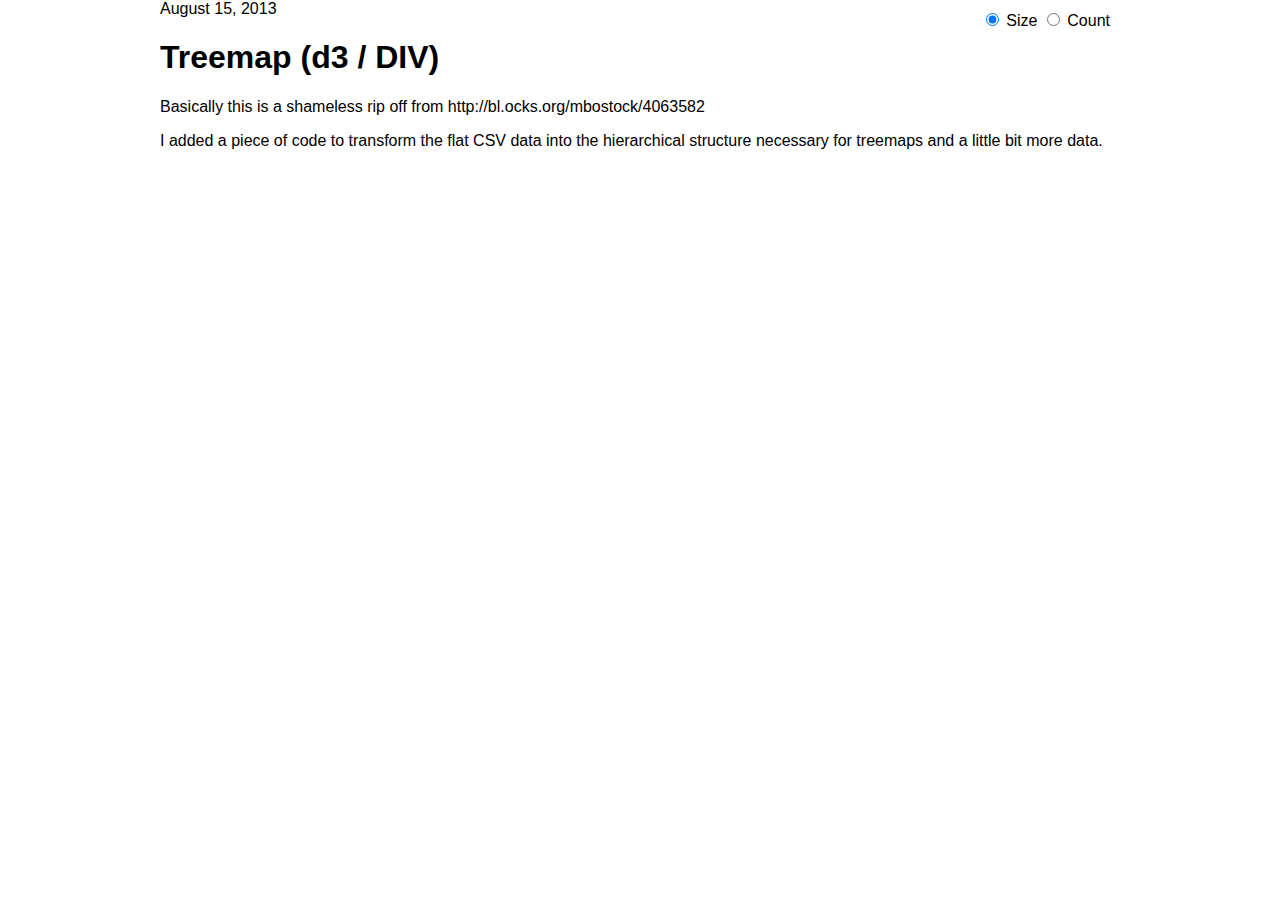
<file: DIV/index.html>
<!DOCTYPE html>
<meta charset="utf-8">

</head><body><header>
  <aside>August 15, 2013</aside>
</header>

<h1>Treemap (d3 / DIV)</h1>

<p id="chart">

<p>Basically this is a shameless rip off from http://bl.ocks.org/mbostock/4063582 </p>
<p>I added a piece of code to transform the flat CSV data into the hierarchical structure necessary for treemaps and a little bit more data.</p>

<style>
 
body {
  font-family: "Helvetica Neue", Helvetica, Arial, sans-serif;
  margin: auto;
  position: relative;
  width: 960px;
}
 
form {
  position: absolute;
  right: 10px;
  top: 10px;
}
 
.node {
  border: solid 1px white;
  font: 10px sans-serif;
  line-height: 12px;
  overflow: hidden;
  position: absolute;
  text-indent: 2px;
}
 
</style>
<form>
  <label><input type="radio" name="mode" value="size" checked> Size</label>
  <label><input type="radio" name="mode" value="count"> Count</label>
</form>
<script src="http://d3js.org/d3.v3.min.js"></script>
<script>
 
var margin = {top: 40, right: 10, bottom: 10, left: 10},
    width = 960 - margin.left - margin.right,
    height = 500 - margin.top - margin.bottom;
 
var color = d3.scale.category20c();
 
var treemap = d3.layout.treemap()
    .size([width, height])
    .sticky(true)
    .value(function(d) { return d.size; });
 
var div = d3.select("body").append("div")
    .style("position", "relative")
    .style("width", (width + margin.left + margin.right) + "px")
    .style("height", (height + margin.top + margin.bottom) + "px")
    .style("left", margin.left + "px")
    .style("top", margin.top + "px");
 

d3.csv("sample2.csv", function(data) {
  // convert csv data into flare.json format
  function level(nodes) {
    return d3.nest()
      .key(function(d) { 
        // console.log('key for: ' + JSON.stringify(d));
        if (d.filename.indexOf('/') === -1) return d.filename;
        else return d.filename.substr(0, d.filename.indexOf('/')); 
      })
      .rollup(function(v) {
          // console.log('rollup: ' + JSON.stringify(v));
          // leaf
          if (v.length === 1 && v[0].filename.indexOf('/') === -1) {
            // return {'value': parseInt(v[0].sloc)};
            return {'size': parseInt(v[0].sloc)};
          }
          // node
          v.map(function(d) { d.filename = d.filename.substring(d.filename.indexOf('/')+1); return d; });
          return {'children': level(v)};
      })
      .entries(nodes)
      .map(function(d) { 
        d.values['name'] = d.key;
        return d.values;
      });
  };

  var root = {'name': 'firefox', 'children': level(data)};

// d3.json("flare.json", function(error, root) {
  var node = div.datum(root).selectAll(".node")
      .data(treemap.nodes)
    .enter().append("div")
      .attr("class", "node")
      .call(position)
      .style("background", function(d) { return d.children ? color(d.name) : null; })
      .text(function(d) { return d.children ? null : d.name; });
 
  d3.selectAll("input").on("change", function change() {
    var value = this.value === "count"
        ? function() { return 1; }
        : function(d) { return d.size; };
 
    node
        .data(treemap.value(value).nodes)
      .transition()
        .duration(1500)
        .call(position);
  });
});
 
function position() {
  this.style("left", function(d) { return d.x + "px"; })
      .style("top", function(d) { return d.y + "px"; })
      .style("width", function(d) { return Math.max(0, d.dx - 1) + "px"; })
      .style("height", function(d) { return Math.max(0, d.dy - 1) + "px"; });
}
 
</script>
</file>
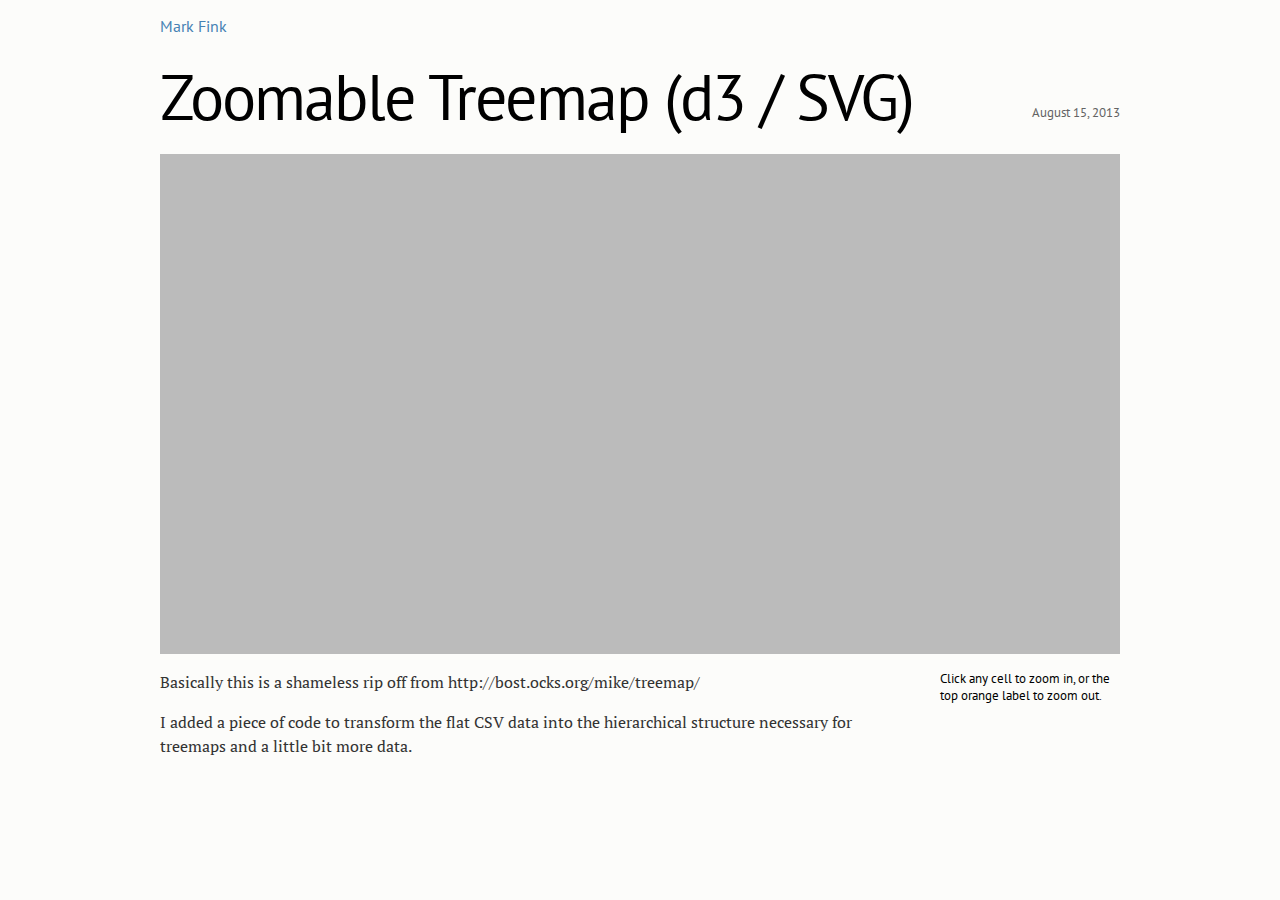
<file: SVG/index.html>
<!DOCTYPE html>
<html><head><meta http-equiv="Content-Type" content="text/html; charset=UTF-8"><meta charset="utf-8">
<title>Zoomable Treemaps</title>
<style>

@import url(./style.css);

#chart {
  width: 960px;
  height: 500px;
  background: #bbb;
}

text {
  pointer-events: none;
}

.grandparent text {
  font-weight: bold;
}

rect {
  fill: none;
  stroke: #fff;
}

rect.parent,
.grandparent rect {
  stroke-width: 2px;
}

.grandparent rect {
  fill: orange;
}

.grandparent:hover rect {
  fill: #ee9700;
}

.children rect.parent,
.grandparent rect {
  cursor: pointer;
}

rect.parent {
  pointer-events: all;
}

.children:hover rect.child {
  fill: #aaa;
}

</style>

</head><body><header>
  <aside>August 15, 2013</aside>
  <a href="http://www.testing-software.org/" rel="author">Mark Fink</a>
</header>

<h1>Zoomable Treemap (d3 / SVG)</h1>

<p id="chart">

</p><aside>Click any cell to zoom in, or the top orange label to zoom out.</aside>

<p>Basically this is a shameless rip off from http://bost.ocks.org/mike/treemap/ </p>
<p>I added a piece of code to transform the flat CSV data into the hierarchical structure necessary for treemaps and a little bit more data.</p>

<script type="text/javascript" src="http://d3js.org/d3.v3.min.js"></script>
<script>

var margin = {top: 20, right: 0, bottom: 0, left: 0},
    width = 960,
    height = 500 - margin.top - margin.bottom,
    formatNumber = d3.format(",d"),
    transitioning;

var x = d3.scale.linear()
    .domain([0, width])
    .range([0, width]);

var y = d3.scale.linear()
    .domain([0, height])
    .range([0, height]);

var treemap = d3.layout.treemap()
    .children(function(d, depth) { return depth ? null : d.children; })
    .sort(function(a, b) { return a.value - b.value; })
    .ratio(height / width * 0.5 * (1 + Math.sqrt(5)))
    .round(false);

var svg = d3.select("#chart").append("svg")
    .attr("width", width + margin.left + margin.right)
    .attr("height", height + margin.bottom + margin.top)
    .style("margin-left", -margin.left + "px")
    .style("margin.right", -margin.right + "px")
  .append("g")
    .attr("transform", "translate(" + margin.left + "," + margin.top + ")")
    .style("shape-rendering", "crispEdges");

var grandparent = svg.append("g")
    .attr("class", "grandparent");

grandparent.append("rect")
    .attr("y", -margin.top)
    .attr("width", width)
    .attr("height", margin.top);

grandparent.append("text")
    .attr("x", 6)
    .attr("y", 6 - margin.top)
    .attr("dy", ".75em");

d3.csv("metrics_half.csv", function(data) {
  // convert csv data into flare.json format
  function level(nodes) {
    return d3.nest()
      .key(function(d) { 
        // console.log('key for: ' + JSON.stringify(d));
        if (d.filename.indexOf('/') === -1) return d.filename;
        else return d.filename.substr(0, d.filename.indexOf('/')); 
      })
      .rollup(function(v) {
          // console.log('rollup: ' + JSON.stringify(v));
          // leaf
          if (v.length === 1 && v[0].filename.indexOf('/') === -1) {
            return {'value': parseInt(v[0].sloc)};
          }
          // node
          v.map(function(d) { d.filename = d.filename.substring(d.filename.indexOf('/')+1); return d; });
          return {'children': level(v)};
      })
      .entries(nodes)
      .map(function(d) { 
        d.values['name'] = d.key;
        return d.values;
      });
  };

  var root = {'name': 'firefox', 'children': level(data)};
  // console.log('root: ' + JSON.stringify(root));

  initialize(root);
  accumulate(root);
  layout(root);
  display(root);

  function initialize(root) {
    root.x = root.y = 0;
    root.dx = width;
    root.dy = height;
    root.depth = 0;
  }

  // Aggregate the values for internal nodes. This is normally done by the
  // treemap layout, but not here because of our custom implementation.
  function accumulate(d) {
    return d.children
        ? d.value = d.children.reduce(function(p, v) { return p + accumulate(v); }, 0)
        : d.value;
  }

  // Compute the treemap layout recursively such that each group of siblings
  // uses the same size (1×1) rather than the dimensions of the parent cell.
  // This optimizes the layout for the current zoom state. Note that a wrapper
  // object is created for the parent node for each group of siblings so that
  // the parent’s dimensions are not discarded as we recurse. Since each group
  // of sibling was laid out in 1×1, we must rescale to fit using absolute
  // coordinates. This lets us use a viewport to zoom.
  function layout(d) {
    if (d.children) {
      treemap.nodes({children: d.children});
      d.children.forEach(function(c) {
        c.x = d.x + c.x * d.dx;
        c.y = d.y + c.y * d.dy;
        c.dx *= d.dx;
        c.dy *= d.dy;
        c.parent = d;
        layout(c);
      });
    }
  }

  function display(d) {
    grandparent
        .datum(d.parent)
        .on("click", transition)
      .select("text")
        .text(name(d));

    var g1 = svg.insert("g", ".grandparent")
        .datum(d)
        .attr("class", "depth");

    var g = g1.selectAll("g")
        .data(d.children)
      .enter().append("g");

    g.filter(function(d) { return d.children; })
        .classed("children", true)
        .on("click", transition);

    g.selectAll(".child")
        .data(function(d) { return d.children || [d]; })
      .enter().append("rect")
        .attr("class", "child")
        .call(rect);

    g.append("rect")
        .attr("class", "parent")
        .call(rect)
      .append("title")
        .text(function(d) { return formatNumber(d.value); });

    g.append("text")
        .attr("dy", ".75em")
        .text(function(d) { return d.name; })
        .call(text);

    function transition(d) {
      if (transitioning || !d) return;
      transitioning = true;

      var g2 = display(d),
          t1 = g1.transition().duration(750),
          t2 = g2.transition().duration(750);

      // Update the domain only after entering new elements.
      x.domain([d.x, d.x + d.dx]);
      y.domain([d.y, d.y + d.dy]);

      // Enable anti-aliasing during the transition.
      svg.style("shape-rendering", null);

      // Draw child nodes on top of parent nodes.
      svg.selectAll(".depth").sort(function(a, b) { return a.depth - b.depth; });

      // Fade-in entering text.
      g2.selectAll("text").style("fill-opacity", 0);

      // Transition to the new view.
      t1.selectAll("text").call(text).style("fill-opacity", 0);
      t2.selectAll("text").call(text).style("fill-opacity", 1);
      t1.selectAll("rect").call(rect);
      t2.selectAll("rect").call(rect);

      // Remove the old node when the transition is finished.
      t1.remove().each("end", function() {
        svg.style("shape-rendering", "crispEdges");
        transitioning = false;
      });
    }

    return g;
  }

  function text(text) {
    text.attr("x", function(d) { return x(d.x) + 6; })
        .attr("y", function(d) { return y(d.y) + 6; });
  }

  function rect(rect) {
    rect.attr("x", function(d) { return x(d.x); })
        .attr("y", function(d) { return y(d.y); })
        .attr("width", function(d) { return x(d.x + d.dx) - x(d.x); })
        .attr("height", function(d) { return y(d.y + d.dy) - y(d.y); });
  }

  function name(d) {
    return d.parent
        ? name(d.parent) + "/" + d.name
        : d.name;
  }
});

</script>
</body></html>
</file>
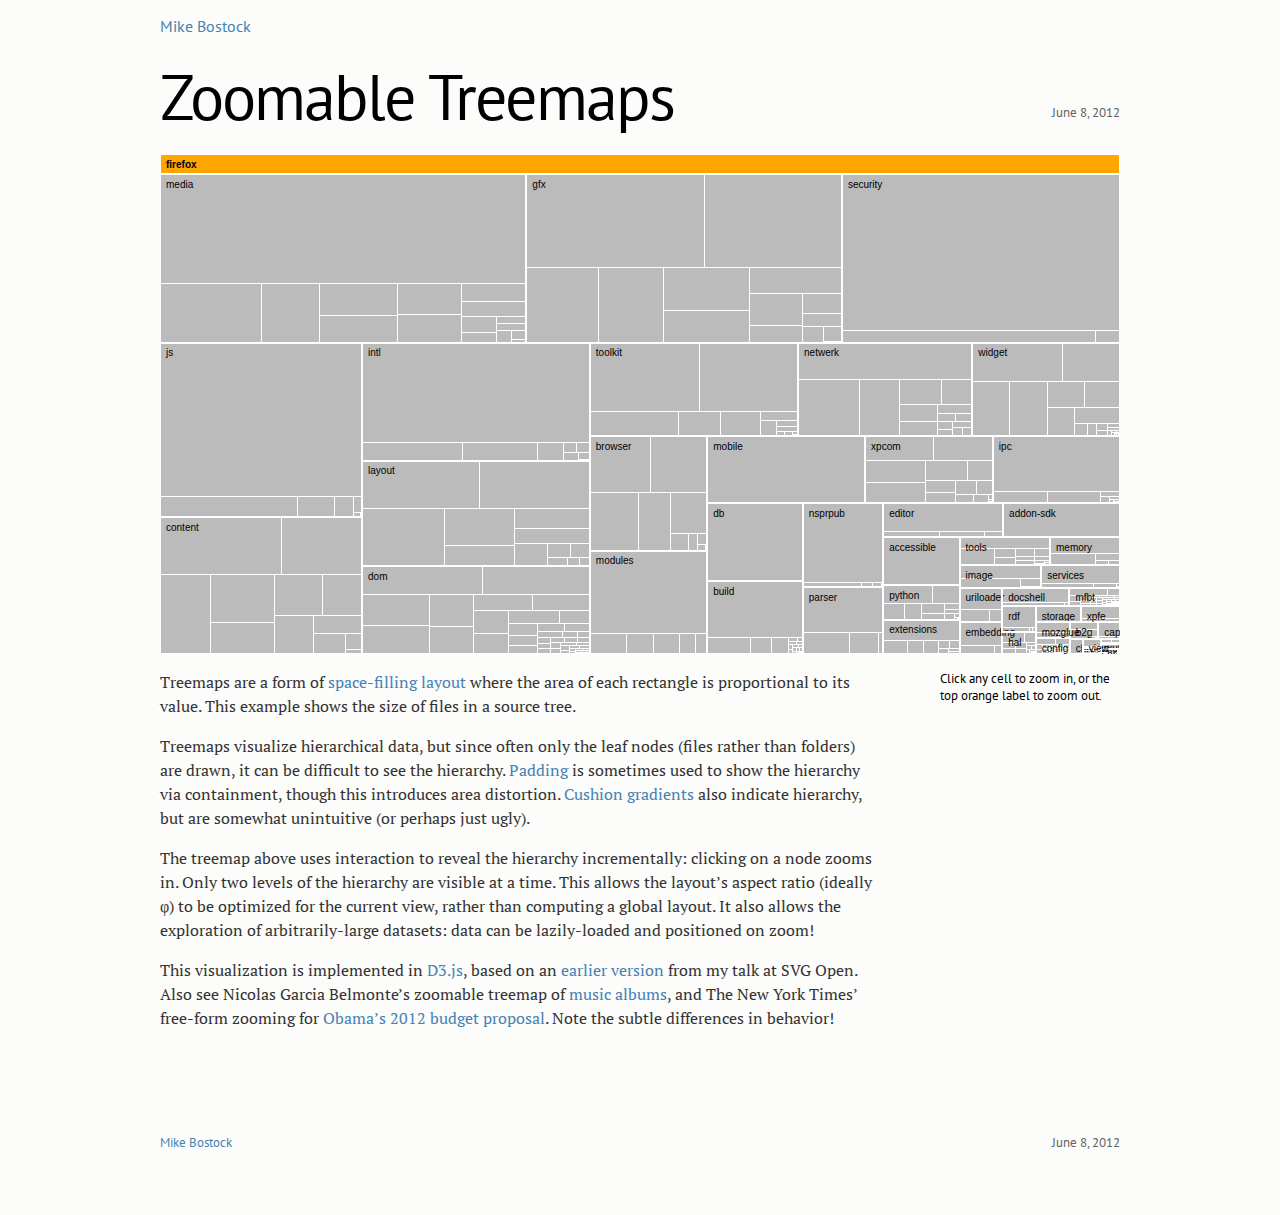
<file: ZoomableTreemap2.html>
<!DOCTYPE html>
<!-- saved from url=(0034)http://bost.ocks.org/mike/treemap/ -->
<html><head><meta http-equiv="Content-Type" content="text/html; charset=UTF-8"><meta charset="utf-8">
<title>Zoomable Treemaps</title>
<style>

@import url(./style.css);

#chart {
  width: 960px;
  height: 500px;
  background: #bbb;
}

text {
  pointer-events: none;
}

.grandparent text {
  font-weight: bold;
}

rect {
  fill: none;
  stroke: #fff;
}

rect.parent,
.grandparent rect {
  stroke-width: 2px;
}

.grandparent rect {
  fill: orange;
}

.grandparent:hover rect {
  fill: #ee9700;
}

.children rect.parent,
.grandparent rect {
  cursor: pointer;
}

rect.parent {
  pointer-events: all;
}

.children:hover rect.child {
  fill: #aaa;
}

</style>

</head><body><header>
  <aside>June 8, 2012</aside>
  <a href="http://bost.ocks.org/mike/" rel="author">Mike Bostock</a>
</header>

<h1>Zoomable Treemaps</h1>

<p id="chart">

</p><aside>Click any cell to zoom in, or the top orange label to zoom out.</aside>

<p>Treemaps are a form of <a href="http://mbostock.github.com/d3/ex/treemap.html">space</a><a href="http://mbostock.github.com/d3/ex/pack.html">-filling</a> <a href="http://mbostock.github.com/d3/ex/sunburst.html">layout</a> where the area of each rectangle is proportional to its value. This example shows the size of files in a source tree.

</p><p>Treemaps visualize hierarchical data, but since often only the leaf nodes (files rather than folders) are drawn, it can be difficult to see the hierarchy. <a href="http://en.wikipedia.org/wiki/File:Tree_Map.png">Padding</a> is sometimes used to show the hierarchy via containment, though this introduces area distortion. <a href="http://www.win.tue.nl/~vanwijk/ctm.pdf">Cushion gradients</a> also indicate hierarchy, but are somewhat unintuitive (or perhaps just ugly).

</p><p>The treemap above uses interaction to reveal the hierarchy incrementally: clicking on a node zooms in. Only two levels of the hierarchy are visible at a time. This allows the layout’s aspect ratio (ideally φ) to be optimized for the current view, rather than computing a global layout. It also allows the exploration of arbitrarily-large datasets: data can be lazily-loaded and positioned on zoom!

</p><p>This visualization is implemented in <a href="http://d3js.org/">D3.js</a>, based on an <a href="http://mbostock.github.com/d3/talk/20111018/treemap.html">earlier version</a> from my talk at SVG Open. Also see Nicolas Garcia Belmonte’s zoomable treemap of <a href="http://thejit.org/static/v20/Jit/Examples/Treemap/example1.html">music albums</a>, and The New York Times’ free-form zooming for <a href="http://www.nytimes.com/packages/html/newsgraphics/2011/0119-budget/">Obama’s 2012 budget proposal</a>. Note the subtle differences in behavior!

</p><footer>
  <aside>June 8, 2012</aside>
  <a href="http://bost.ocks.org/mike/" rel="author">Mike Bostock</a>
</footer>

<script src="./d3.v3.min.js"></script>
<script>

var margin = {top: 20, right: 0, bottom: 0, left: 0},
    width = 960,
    height = 500 - margin.top - margin.bottom,
    formatNumber = d3.format(",d"),
    transitioning;

var x = d3.scale.linear()
    .domain([0, width])
    .range([0, width]);

var y = d3.scale.linear()
    .domain([0, height])
    .range([0, height]);

var treemap = d3.layout.treemap()
    .children(function(d, depth) { return depth ? null : d.children; })
    .sort(function(a, b) { return a.value - b.value; })
    .ratio(height / width * 0.5 * (1 + Math.sqrt(5)))
    .round(false);

var svg = d3.select("#chart").append("svg")
    .attr("width", width + margin.left + margin.right)
    .attr("height", height + margin.bottom + margin.top)
    .style("margin-left", -margin.left + "px")
    .style("margin.right", -margin.right + "px")
  .append("g")
    .attr("transform", "translate(" + margin.left + "," + margin.top + ")")
    .style("shape-rendering", "crispEdges");

var grandparent = svg.append("g")
    .attr("class", "grandparent");

grandparent.append("rect")
    .attr("y", -margin.top)
    .attr("width", width)
    .attr("height", margin.top);

grandparent.append("text")
    .attr("x", 6)
    .attr("y", 6 - margin.top)
    .attr("dy", ".75em");

//d3.json("flare.json", function(root) {
d3.csv("metrics_full.csv", function(data) {
  // convert csv data into flare.json format
  function level(nodes) {
    return d3.nest()
      .key(function(d) { 
        // console.log('key for: ' + JSON.stringify(d));
        if (d.filename.indexOf('/') === -1) return d.filename;
        else return d.filename.substr(0, d.filename.indexOf('/')); 
      })
      .rollup(function(v) {
          // console.log('rollup: ' + JSON.stringify(v));
          // leaf
          if (v.length === 1 && v[0].filename.indexOf('/') === -1) {
            return {'value': parseInt(v[0].sloc)};
          }
          // node
          v.map(function(d) { d.filename = d.filename.substring(d.filename.indexOf('/')+1); return d; });
          return {'children': level(v)};
      })
      .entries(nodes)
      .map(function(d) { 
        d.values['name'] = d.key;
        return d.values;
      });
  };

  var root = {'name': 'firefox', 'children': level(data)};
  // console.log('root: ' + JSON.stringify(root));

  initialize(root);
  accumulate(root);
  layout(root);
  display(root);

  function initialize(root) {
    root.x = root.y = 0;
    root.dx = width;
    root.dy = height;
    root.depth = 0;
  }

  // Aggregate the values for internal nodes. This is normally done by the
  // treemap layout, but not here because of our custom implementation.
  function accumulate(d) {
    return d.children
        ? d.value = d.children.reduce(function(p, v) { return p + accumulate(v); }, 0)
        : d.value;
  }

  // Compute the treemap layout recursively such that each group of siblings
  // uses the same size (1×1) rather than the dimensions of the parent cell.
  // This optimizes the layout for the current zoom state. Note that a wrapper
  // object is created for the parent node for each group of siblings so that
  // the parent’s dimensions are not discarded as we recurse. Since each group
  // of sibling was laid out in 1×1, we must rescale to fit using absolute
  // coordinates. This lets us use a viewport to zoom.
  function layout(d) {
    if (d.children) {
      treemap.nodes({children: d.children});
      d.children.forEach(function(c) {
        c.x = d.x + c.x * d.dx;
        c.y = d.y + c.y * d.dy;
        c.dx *= d.dx;
        c.dy *= d.dy;
        c.parent = d;
        layout(c);
      });
    }
  }

  function display(d) {
    grandparent
        .datum(d.parent)
        .on("click", transition)
      .select("text")
        .text(name(d));

    var g1 = svg.insert("g", ".grandparent")
        .datum(d)
        .attr("class", "depth");

    var g = g1.selectAll("g")
        .data(d.children)
      .enter().append("g");

    g.filter(function(d) { return d.children; })
        .classed("children", true)
        .on("click", transition);

    g.selectAll(".child")
        .data(function(d) { return d.children || [d]; })
      .enter().append("rect")
        .attr("class", "child")
        .call(rect);

    g.append("rect")
        .attr("class", "parent")
        .call(rect)
      .append("title")
        .text(function(d) { return formatNumber(d.value); });

    g.append("text")
        .attr("dy", ".75em")
        .text(function(d) { return d.name; })
        .call(text);

    function transition(d) {
      if (transitioning || !d) return;
      transitioning = true;

      var g2 = display(d),
          t1 = g1.transition().duration(750),
          t2 = g2.transition().duration(750);

      // Update the domain only after entering new elements.
      x.domain([d.x, d.x + d.dx]);
      y.domain([d.y, d.y + d.dy]);

      // Enable anti-aliasing during the transition.
      svg.style("shape-rendering", null);

      // Draw child nodes on top of parent nodes.
      svg.selectAll(".depth").sort(function(a, b) { return a.depth - b.depth; });

      // Fade-in entering text.
      g2.selectAll("text").style("fill-opacity", 0);

      // Transition to the new view.
      t1.selectAll("text").call(text).style("fill-opacity", 0);
      t2.selectAll("text").call(text).style("fill-opacity", 1);
      t1.selectAll("rect").call(rect);
      t2.selectAll("rect").call(rect);

      // Remove the old node when the transition is finished.
      t1.remove().each("end", function() {
        svg.style("shape-rendering", "crispEdges");
        transitioning = false;
      });
    }

    return g;
  }

  function text(text) {
    text.attr("x", function(d) { return x(d.x) + 6; })
        .attr("y", function(d) { return y(d.y) + 6; });
  }

  function rect(rect) {
    rect.attr("x", function(d) { return x(d.x); })
        .attr("y", function(d) { return y(d.y); })
        .attr("width", function(d) { return x(d.x + d.dx) - x(d.x); })
        .attr("height", function(d) { return y(d.y + d.dy) - y(d.y); });
  }

  function name(d) {
    return d.parent
        ? name(d.parent) + "/" + d.name
        : d.name;
  }
});

</script>
</body></html>
</file>
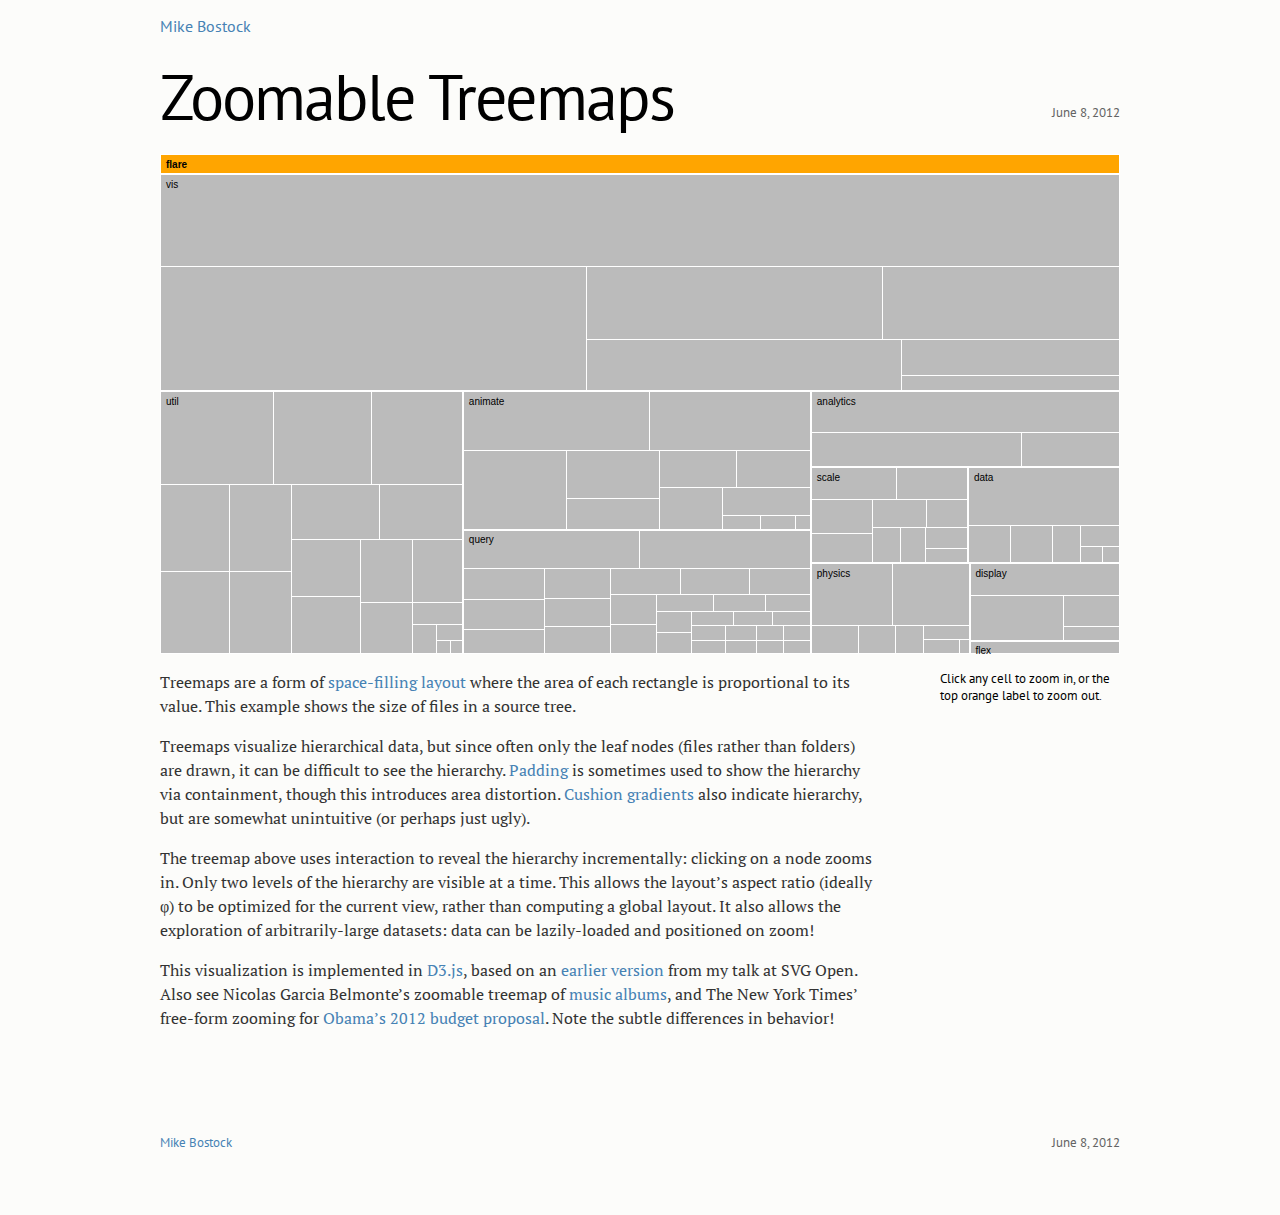
<file: ZoomableTreemaps.html>
<!DOCTYPE html>
<!-- saved from url=(0034)http://bost.ocks.org/mike/treemap/ -->
<html><head><meta http-equiv="Content-Type" content="text/html; charset=UTF-8"><meta charset="utf-8">
<title>Zoomable Treemaps</title>
<style>

@import url(./style.css);

#chart {
  width: 960px;
  height: 500px;
  background: #bbb;
}

text {
  pointer-events: none;
}

.grandparent text {
  font-weight: bold;
}

rect {
  fill: none;
  stroke: #fff;
}

rect.parent,
.grandparent rect {
  stroke-width: 2px;
}

.grandparent rect {
  fill: orange;
}

.grandparent:hover rect {
  fill: #ee9700;
}

.children rect.parent,
.grandparent rect {
  cursor: pointer;
}

rect.parent {
  pointer-events: all;
}

.children:hover rect.child {
  fill: #aaa;
}

</style>

</head><body><header>
  <aside>June 8, 2012</aside>
  <a href="http://bost.ocks.org/mike/" rel="author">Mike Bostock</a>
</header>

<h1>Zoomable Treemaps</h1>

<p id="chart">

</p><aside>Click any cell to zoom in, or the top orange label to zoom out.</aside>

<p>Treemaps are a form of <a href="http://mbostock.github.com/d3/ex/treemap.html">space</a><a href="http://mbostock.github.com/d3/ex/pack.html">-filling</a> <a href="http://mbostock.github.com/d3/ex/sunburst.html">layout</a> where the area of each rectangle is proportional to its value. This example shows the size of files in a source tree.

</p><p>Treemaps visualize hierarchical data, but since often only the leaf nodes (files rather than folders) are drawn, it can be difficult to see the hierarchy. <a href="http://en.wikipedia.org/wiki/File:Tree_Map.png">Padding</a> is sometimes used to show the hierarchy via containment, though this introduces area distortion. <a href="http://www.win.tue.nl/~vanwijk/ctm.pdf">Cushion gradients</a> also indicate hierarchy, but are somewhat unintuitive (or perhaps just ugly).

</p><p>The treemap above uses interaction to reveal the hierarchy incrementally: clicking on a node zooms in. Only two levels of the hierarchy are visible at a time. This allows the layout’s aspect ratio (ideally φ) to be optimized for the current view, rather than computing a global layout. It also allows the exploration of arbitrarily-large datasets: data can be lazily-loaded and positioned on zoom!

</p><p>This visualization is implemented in <a href="http://d3js.org/">D3.js</a>, based on an <a href="http://mbostock.github.com/d3/talk/20111018/treemap.html">earlier version</a> from my talk at SVG Open. Also see Nicolas Garcia Belmonte’s zoomable treemap of <a href="http://thejit.org/static/v20/Jit/Examples/Treemap/example1.html">music albums</a>, and The New York Times’ free-form zooming for <a href="http://www.nytimes.com/packages/html/newsgraphics/2011/0119-budget/">Obama’s 2012 budget proposal</a>. Note the subtle differences in behavior!

</p><footer>
  <aside>June 8, 2012</aside>
  <a href="http://bost.ocks.org/mike/" rel="author">Mike Bostock</a>
</footer>

<script src="./d3.v3.min.js"></script>
<script>

var margin = {top: 20, right: 0, bottom: 0, left: 0},
    width = 960,
    height = 500 - margin.top - margin.bottom,
    formatNumber = d3.format(",d"),
    transitioning;

var x = d3.scale.linear()
    .domain([0, width])
    .range([0, width]);

var y = d3.scale.linear()
    .domain([0, height])
    .range([0, height]);

var treemap = d3.layout.treemap()
    .children(function(d, depth) { return depth ? null : d.children; })
    .sort(function(a, b) { return a.value - b.value; })
    .ratio(height / width * 0.5 * (1 + Math.sqrt(5)))
    .round(false);

var svg = d3.select("#chart").append("svg")
    .attr("width", width + margin.left + margin.right)
    .attr("height", height + margin.bottom + margin.top)
    .style("margin-left", -margin.left + "px")
    .style("margin.right", -margin.right + "px")
  .append("g")
    .attr("transform", "translate(" + margin.left + "," + margin.top + ")")
    .style("shape-rendering", "crispEdges");

var grandparent = svg.append("g")
    .attr("class", "grandparent");

grandparent.append("rect")
    .attr("y", -margin.top)
    .attr("width", width)
    .attr("height", margin.top);

grandparent.append("text")
    .attr("x", 6)
    .attr("y", 6 - margin.top)
    .attr("dy", ".75em");

d3.json("flare.json", function(root) {

  initialize(root);
  accumulate(root);
  layout(root);
  display(root);

  function initialize(root) {
    root.x = root.y = 0;
    root.dx = width;
    root.dy = height;
    root.depth = 0;
  }

  // Aggregate the values for internal nodes. This is normally done by the
  // treemap layout, but not here because of our custom implementation.
  function accumulate(d) {
    return d.children
        ? d.value = d.children.reduce(function(p, v) { return p + accumulate(v); }, 0)
        : d.value;
  }

  // Compute the treemap layout recursively such that each group of siblings
  // uses the same size (1×1) rather than the dimensions of the parent cell.
  // This optimizes the layout for the current zoom state. Note that a wrapper
  // object is created for the parent node for each group of siblings so that
  // the parent’s dimensions are not discarded as we recurse. Since each group
  // of sibling was laid out in 1×1, we must rescale to fit using absolute
  // coordinates. This lets us use a viewport to zoom.
  function layout(d) {
    if (d.children) {
      treemap.nodes({children: d.children});
      d.children.forEach(function(c) {
        c.x = d.x + c.x * d.dx;
        c.y = d.y + c.y * d.dy;
        c.dx *= d.dx;
        c.dy *= d.dy;
        c.parent = d;
        layout(c);
      });
    }
  }

  function display(d) {
    grandparent
        .datum(d.parent)
        .on("click", transition)
      .select("text")
        .text(name(d));

    var g1 = svg.insert("g", ".grandparent")
        .datum(d)
        .attr("class", "depth");

    var g = g1.selectAll("g")
        .data(d.children)
      .enter().append("g");

    g.filter(function(d) { return d.children; })
        .classed("children", true)
        .on("click", transition);

    g.selectAll(".child")
        .data(function(d) { return d.children || [d]; })
      .enter().append("rect")
        .attr("class", "child")
        .call(rect);

    g.append("rect")
        .attr("class", "parent")
        .call(rect)
      .append("title")
        .text(function(d) { return formatNumber(d.value); });

    g.append("text")
        .attr("dy", ".75em")
        .text(function(d) { return d.name; })
        .call(text);

    function transition(d) {
      if (transitioning || !d) return;
      transitioning = true;

      var g2 = display(d),
          t1 = g1.transition().duration(750),
          t2 = g2.transition().duration(750);

      // Update the domain only after entering new elements.
      x.domain([d.x, d.x + d.dx]);
      y.domain([d.y, d.y + d.dy]);

      // Enable anti-aliasing during the transition.
      svg.style("shape-rendering", null);

      // Draw child nodes on top of parent nodes.
      svg.selectAll(".depth").sort(function(a, b) { return a.depth - b.depth; });

      // Fade-in entering text.
      g2.selectAll("text").style("fill-opacity", 0);

      // Transition to the new view.
      t1.selectAll("text").call(text).style("fill-opacity", 0);
      t2.selectAll("text").call(text).style("fill-opacity", 1);
      t1.selectAll("rect").call(rect);
      t2.selectAll("rect").call(rect);

      // Remove the old node when the transition is finished.
      t1.remove().each("end", function() {
        svg.style("shape-rendering", "crispEdges");
        transitioning = false;
      });
    }

    return g;
  }

  function text(text) {
    text.attr("x", function(d) { return x(d.x) + 6; })
        .attr("y", function(d) { return y(d.y) + 6; });
  }

  function rect(rect) {
    rect.attr("x", function(d) { return x(d.x); })
        .attr("y", function(d) { return y(d.y); })
        .attr("width", function(d) { return x(d.x + d.dx) - x(d.x); })
        .attr("height", function(d) { return y(d.y + d.dy) - y(d.y); });
  }

  function name(d) {
    return d.parent
        ? name(d.parent) + "." + d.name
        : d.name;
  }
});

</script>
</body></html>
</file>
